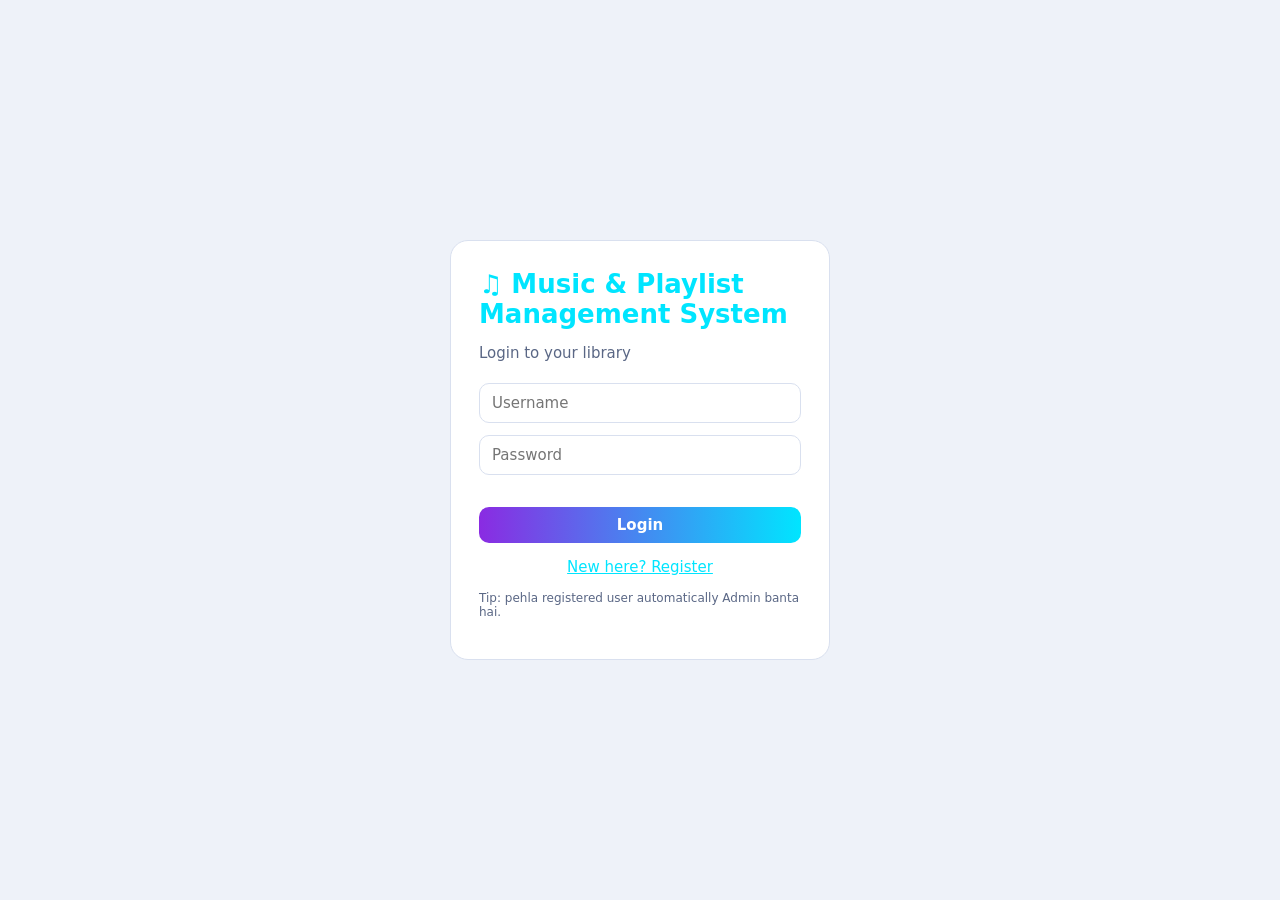
<file: music-playlist-system/index.html>
<!DOCTYPE html>
<html lang="en"><head><meta charset="utf-8"><title>Music & Playlist Management System</title>
<meta name="viewport" content="width=device-width, initial-scale=1, viewport-fit=cover">
<style>
:root{--bg:#080f1e;--card:#111a30;--tx:#e8eefc;--mu:#8b97b5;--c:#00e5ff;--p:#8a2be2;--bd:#1f2b4a;box-sizing:border-box;padding-top:env(safe-area-inset-top,0px);padding-bottom:env(safe-area-inset-bottom,0px)}
@media(prefers-color-scheme:light){:root:not([data-theme="dark"]){--bg:#eef2f9;--card:#fff;--tx:#0b1226;--mu:#5a6785;--bd:#d9e0ef}}
:root[data-theme="dark"]{--bg:#080f1e;--card:#111a30;--tx:#e8eefc;--mu:#8b97b5;--bd:#1f2b4a}
:root[data-theme="light"]{--bg:#eef2f9;--card:#fff;--tx:#0b1226;--mu:#5a6785;--bd:#d9e0ef}
*{box-sizing:border-box}[hidden]{display:none!important}html,body{height:100%;margin:0}
body{background:var(--bg);color:var(--tx);font:15px Roboto,system-ui,Arial,sans-serif;background-color:var(--bg)}
button{cursor:pointer;font:inherit;color:inherit}
.btn{background:linear-gradient(90deg,var(--p),var(--c));border:0;color:#fff;padding:9px 16px;border-radius:10px;font-weight:600}
.ghost{background:transparent;border:1px solid var(--bd);padding:7px 12px;border-radius:10px}
.ghost:hover{border-color:var(--c)}
input,select{background:var(--card);color:var(--tx);border:1px solid var(--bd);border-radius:10px;padding:10px 12px;font:inherit;width:100%}
h1,h2{margin:0 0 12px}h1{font-size:26px}h2{font-size:19px}
.mu{color:var(--mu)}.c{color:var(--c)}
#auth{display:flex;min-height:100%;align-items:center;justify-content:center;padding:20px}
.box{background:var(--card);border:1px solid var(--bd);border-radius:18px;padding:28px;width:100%;max-width:380px}
.box h1{color:var(--c)}.box input{margin:6px 0}
#app{display:grid;grid-template-columns:210px 1fr;grid-template-rows:1fr 82px;height:100%}
nav{grid-row:1/3;background:var(--card);border-right:1px solid var(--bd);padding:18px 12px;display:flex;flex-direction:column;gap:6px}
nav .logo{color:var(--c);font-weight:700;font-size:17px;margin-bottom:12px;padding:0 8px}
nav button{background:none;border:0;text-align:left;padding:10px 12px;border-radius:10px;color:var(--mu)}
nav button.on,nav button:hover{background:var(--bg);color:var(--c)}
main{overflow:auto;padding:20px}
.top{display:flex;gap:10px;margin-bottom:16px}
.row{display:grid;grid-template-columns:34px 1fr 90px 90px auto;gap:10px;align-items:center;padding:9px 10px;border-radius:10px;border:1px solid transparent}
.row:hover{background:var(--card);border-color:var(--bd)}.row.now{background:var(--card);border-color:var(--p)}
.row.drag{opacity:.4}.t{font-weight:500}
.tag{font-size:12px;color:var(--mu)}
.chips{display:flex;gap:8px;flex-wrap:wrap;margin-bottom:14px}
.chip{border:1px solid var(--bd);background:none;padding:5px 12px;border-radius:20px;font-size:13px;color:var(--mu)}
.chip.on{background:var(--p);border-color:var(--p);color:#fff}
.cards{display:grid;grid-template-columns:repeat(auto-fill,minmax(150px,1fr));gap:12px;margin-bottom:18px}
.stat{background:var(--card);border:1px solid var(--bd);border-radius:14px;padding:16px}.stat b{display:block;font-size:26px;color:var(--c)}
.pl{display:flex;gap:8px;align-items:center;justify-content:space-between;background:var(--card);border:1px solid var(--bd);border-radius:12px;padding:12px;margin-bottom:8px}
#bar{grid-column:2;display:flex;align-items:center;gap:14px;background:var(--card);border-top:1px solid var(--bd);padding:10px 18px}
#bar .info{min-width:150px;max-width:220px;overflow:hidden;white-space:nowrap;text-overflow:ellipsis}
#bar .mid{flex:1;display:flex;align-items:center;gap:8px}#bar input[type=range]{padding:0;border:0;background:none;accent-color:var(--c)}
#seek{flex:1}#vol{width:80px}.pb{width:42px;height:42px;border-radius:50%;border:0;background:var(--c);color:#041018;font-size:16px}
dialog{background:var(--card);color:var(--tx);border:1px solid var(--bd);border-radius:14px;max-width:320px;width:90%}
dialog::backdrop{background:#0008}
@media(max-width:720px){#app{grid-template-columns:1fr;grid-template-rows:auto 1fr auto}nav{grid-row:1;flex-direction:row;overflow-x:auto;padding:8px;border:0;border-bottom:1px solid var(--bd)}nav .logo{display:none}nav button{white-space:nowrap}#bar{grid-column:1;flex-wrap:wrap;gap:6px 10px}#bar .info{max-width:none;flex:1}#vol,.hm{display:none}.row{grid-template-columns:30px 1fr auto}.row .g,.row .m{display:none}}
</style></head><body>
<div id="auth"><div class="box"><h1>♫ Music &amp; Playlist<br>Management System</h1><p class="mu" id="am">Login to your library</p>
<input id="u" placeholder="Username" autocomplete="username"><input id="e" placeholder="Email" type="email" style="display:none"><input id="pw" type="password" placeholder="Password" autocomplete="current-password">
<p id="err" style="color:#ff6b6b;min-height:18px;margin:4px 0"></p>
<button class="btn" style="width:100%" id="go">Login</button>
<p class="mu" style="text-align:center"><a href="#" id="sw" class="c">New here? Register</a></p>
<p class="tag">Tip: pehla registered user automatically Admin banta hai.</p></div></div>

<div id="app" hidden>
<nav><div class="logo">♫ MusicMS</div>
<button data-v="lib" class="on">🎵 Library</button><button data-v="pls">📃 Playlists</button><button data-v="q">⏭ Queue</button><button data-v="adm" id="admb">🛠 Admin</button><button data-v="set">⚙ Profile</button>
<button id="lo" style="margin-top:auto">⎋ Logout</button></nav>
<main id="main"></main>
<div id="bar"><div class="info"><div class="t" id="nt">Nothing playing</div><div class="tag" id="na">—</div></div>
<div class="mid"><button class="ghost" id="pv">⏮</button><button class="pb" id="pp">▶</button><button class="ghost" id="nx">⏭</button>
<span class="tag" id="cu">0:00</span><input type="range" id="seek" min="0" max="100" value="0"><span class="tag" id="du">0:00</span></div>
<span class="hm">🔊</span><input type="range" class="hm" id="vol" min="0" max="1" step=".05" value=".8">
<button class="ghost hm" id="eq" title="Bass boost">EQ</button></div>
</div>
<dialog id="dlg"></dialog><audio id="au"></audio>

<script>
const $=s=>document.querySelector(s),LS=(k,v)=>{try{if(v===undefined)return JSON.parse(localStorage.getItem(k));localStorage.setItem(k,JSON.stringify(v))}catch(e){return null}};
const esc=s=>String(s).replace(/[&<>"']/g,c=>({'&':'&amp;','<':'&lt;','>':'&gt;','"':'&quot;',"'":'&#39;'}[c]));
const fmt=t=>isFinite(t)?Math.floor(t/60)+':'+String(Math.floor(t%60)).padStart(2,'0'):'0:00';
const DEMO=[["Neon Drive","Pixel Pilot","Synthwave","Energetic"],["Midnight Rain","Aria Lane","Lofi","Calm"],["Golden Hour","The Sunsets","Pop","Happy"],["Deep Focus","Nova","Ambient","Focus"],["Run The City","Kilo","Hip-Hop","Energetic"],["Slow Tides","Aria Lane","Lofi","Calm"],["Static Hearts","Pixel Pilot","Synthwave","Sad"],["Monsoon Dance","The Sunsets","Pop","Happy"]];
let songs=DEMO.map((d,i)=>({id:'d'+i,title:d[0],artist:d[1],genre:d[2],mood:d[3],seed:i+1}));
let user=null,pls=[],view='lib',filter='All',query='',queue=[],qi=-1,plView=null;
const au=$('#au');
function wav(seed){const sr=16000,n=sr*24,b=new DataView(new ArrayBuffer(44+n*2));const W=(o,s)=>[...s].forEach((c,i)=>b.setUint8(o+i,c.charCodeAt(0)));
W(0,'RIFF');b.setUint32(4,36+n*2,true);W(8,'WAVEfmt ');b.setUint32(16,16,true);b.setUint16(20,1,true);b.setUint16(22,1,true);b.setUint32(24,sr,true);b.setUint32(28,sr*2,true);b.setUint16(32,2,true);b.setUint16(34,16,true);W(36,'data');b.setUint32(40,n*2,true);
const sc=[0,2,4,7,9,12,14,16].map(x=>x+(seed%5)*2),st=Math.floor(sr*30/(90+seed*8));
for(let i=0;i<n;i++){const k=Math.floor(i/st),f=220*Math.pow(2,sc[(k*(3+seed%3)+(k>>2)*seed)%8]/12),t=(i%st)/st,e=Math.exp(-3*t),ph=2*Math.PI*f*i/sr;
b.setInt16(44+i*2,(Math.sin(ph)*.6+Math.sin(2*ph)*.2+Math.sin(ph/2)*.2)*e*9000,true)}
return URL.createObjectURL(new Blob([b],{type:'audio/wav'}))}
const src=s=>s.url||(s.url=wav(s.seed));
const byId=id=>songs.find(s=>s.id===id);
const hash=async p=>{try{const d=await crypto.subtle.digest('SHA-256',new TextEncoder().encode(p));return [...new Uint8Array(d)].map(x=>x.toString(16).padStart(2,'0')).join('')}catch(e){return btoa(p)}};
/* AUTH */
let reg=false;
$('#sw').onclick=e=>{e.preventDefault();reg=!reg;$('#e').style.display=reg?'':'none';$('#go').textContent=reg?'Register':'Login';$('#sw').textContent=reg?'Have an account? Login':'New here? Register';$('#am').textContent=reg?'Create your account':'Login to your library';$('#err').textContent=''};
$('#go').onclick=async()=>{const un=$('#u').value.trim(),pw=$('#pw').value,em=$('#e').value.trim(),us=LS('mp_users')||[];
if(!un||pw.length<4)return $('#err').textContent='Username aur password (min 4) daalo';
const h=await hash(pw);
if(reg){if(us.find(x=>x.username.toLowerCase()===un.toLowerCase()))return $('#err').textContent='Username already taken';
if(!/^\S+@\S+\.\S+$/.test(em))return $('#err').textContent='Valid email daalo';
us.push({id:Date.now(),username:un,email:em,password_hash:h,role:us.length?'user':'admin',created:new Date().toISOString()});LS('mp_users',us)}
const u=us.find(x=>x.username.toLowerCase()===un.toLowerCase()&&x.password_hash===h);if(!u)return $('#err').textContent='Wrong username/password';
LS('mp_session',u.id);login(u)};
function login(u){user=u;pls=LS('mp_pl_'+u.id)||[{id:1,name:'Favourites',ids:[]}];$('#auth').hidden=true;$('#app').hidden=false;$('#admb').style.display=u.role==='admin'?'':'none';go('lib')}
$('#lo').onclick=()=>{localStorage.removeItem('mp_session');au.pause();location.reload()};
const savePl=()=>LS('mp_pl_'+user.id,pls);
/* NAV */
document.querySelectorAll('nav [data-v]').forEach(b=>b.onclick=()=>go(b.dataset.v));
function go(v){view=v;plView=null;document.querySelectorAll('nav [data-v]').forEach(b=>b.classList.toggle('on',b.dataset.v===v));render()}
/* RENDER */
function songRow(s,list,i,extra=''){const now=queue[qi]===s.id;return `<div class="row ${now?'now':''}" ${extra}><button class="ghost" onclick="play('${s.id}',${JSON.stringify(list).replace(/"/g,'&quot;')})">${now&&!au.paused?'❚❚':'▶'}</button><div><div class="t">${esc(s.title)}</div><div class="tag">${esc(s.artist)}</div></div><span class="tag g">${esc(s.genre)}</span><span class="tag m">${esc(s.mood)}</span><span><button class="ghost" title="Add to playlist" onclick="addTo('${s.id}')">＋</button> <button class="ghost" title="Queue" onclick="enq('${s.id}')">⏭</button>${extra?` <button class="ghost" onclick="rmFrom('${s.id}')">✕</button>`:''}</span></div>`}
function render(){const m=$('#main');
if(view==='lib'){const gs=['All',...new Set(songs.map(s=>s.genre))];const q=query.toLowerCase();
const l=songs.filter(s=>(filter==='All'||s.genre===filter)&&(!q||[s.title,s.artist,s.genre,s.mood].join(' ').toLowerCase().includes(q)));
m.innerHTML=`<h1>Library</h1><div class="top"><input id="sq" placeholder="Search title, artist, genre, mood…" value="${esc(query)}"><button class="ghost" id="vs" title="Voice search">🎤</button><button class="btn" id="up">Upload</button><input type="file" id="fi" accept="audio/mpeg,audio/wav,audio/flac,.mp3,.wav,.flac" multiple hidden></div>
<div class="chips">${gs.map(g=>`<button class="chip ${g===filter?'on':''}" onclick="filter='${g}';render()">${esc(g)}</button>`).join('')}</div>
<p class="tag">${l.length} tracks · MP3 / WAV / FLAC upload supported (session ke liye; "Artist - Title.mp3" naam se metadata nikalta hai)</p>${l.map((s,i)=>songRow(s,l.map(x=>x.id),i)).join('')||'<p class="mu">No results</p>'}`;
const sq=$('#sq');sq.oninput=()=>{query=sq.value;const p=sq.selectionStart;render();const n=$('#sq');n.focus();n.setSelectionRange(p,p)};
$('#up').onclick=()=>$('#fi').click();$('#fi').onchange=e=>{[...e.target.files].forEach(f=>{if(!/\.(mp3|wav|flac)$/i.test(f.name))return;const n=f.name.replace(/\.\w+$/,''),p=n.split(' - ');songs.push({id:'u'+Date.now()+Math.random(),title:p[1]||n,artist:p[1]?p[0]:'Unknown',genre:'Uploaded',mood:'—',url:URL.createObjectURL(f)})});render()};
$('#vs').onclick=()=>{const R=window.SpeechRecognition||window.webkitSpeechRecognition;if(!R)return alert('Voice search is browser mein supported nahi');const r=new R();r.onresult=e=>{query=e.results[0][0].transcript;render()};r.start()}}
else if(view==='pls'){
if(plView){const p=pls.find(x=>x.id===plView);m.innerHTML=`<button class="ghost" onclick="plView=null;render()">← Back</button><h1 style="margin-top:12px">${esc(p.name)}</h1><p class="tag">Drag &amp; drop se reorder karo</p>`+(p.ids.map(id=>byId(id)).filter(Boolean).map((s,i)=>songRow(s,p.ids,i,`draggable="true" data-i="${i}"`)).join('')||'<p class="mu">Empty — Library se ＋ dabake songs add karo</p>');
let from=null;m.querySelectorAll('.row[draggable]').forEach(r=>{r.ondragstart=()=>{from=+r.dataset.i;r.classList.add('drag')};r.ondragover=e=>e.preventDefault();r.ondrop=()=>{const to=+r.dataset.i;if(from===null||from===to)return;const [x]=p.ids.splice(from,1);p.ids.splice(to,0,x);savePl();render()}})}
else{const moods=[...new Set(songs.map(s=>s.mood).filter(x=>x!=='—'))];
m.innerHTML=`<h1>Playlists</h1><div class="top"><input id="pn" placeholder="New playlist name"><button class="btn" id="pc">Create</button></div>
<div class="top"><select id="sm">${moods.map(x=>`<option>${x}</option>`).join('')}</select><button class="ghost" id="sg" style="white-space:nowrap">✨ Smart playlist</button></div>
${pls.map(p=>`<div class="pl"><div><b>${esc(p.name)}</b><div class="tag">${p.ids.length} songs</div></div><div><button class="ghost" onclick="plView=${p.id};render()">Open</button> <button class="ghost" onclick="playPl(${p.id})">▶</button> <button class="ghost" onclick="rnPl(${p.id})">✎</button> <button class="ghost" onclick="delPl(${p.id})">🗑</button></div></div>`).join('')}`;
$('#pc').onclick=()=>{const n=$('#pn').value.trim();if(n){pls.push({id:Date.now(),name:n,ids:[]});savePl();render()}};
$('#sg').onclick=()=>{const md=$('#sm').value;pls.push({id:Date.now(),name:'Smart: '+md,ids:songs.filter(s=>s.mood===md).map(s=>s.id)});savePl();render()}}}
else if(view==='q'){m.innerHTML=`<h1>Queue</h1>`+(queue.map(byId).filter(Boolean).map((s,i)=>`<div class="row ${i===qi?'now':''}"><span class="tag">${i+1}</span><div><div class="t">${esc(s.title)}</div><div class="tag">${esc(s.artist)}</div></div><span></span><span></span><button class="ghost" onclick="qi=${i};load()">▶</button></div>`).join('')||'<p class="mu">Queue khaali hai</p>')}
else if(view==='adm'){const us=LS('mp_users')||[];const tp=us.reduce((a,u)=>a+(LS('mp_pl_'+u.id)||[]).length,0);
m.innerHTML=`<h1>Admin Dashboard</h1><div class="cards"><div class="stat"><b>${us.length}</b>Users</div><div class="stat"><b>${songs.length}</b>Songs</div><div class="stat"><b>${tp}</b>Playlists</div><div class="stat"><b>${LS('mp_plays')||0}</b>Total plays</div></div><h2>User Management</h2>`+us.map(u=>`<div class="pl"><div><b>${esc(u.username)}</b> <span class="tag">${esc(u.email)} · ${u.role}</span></div>${u.role==='admin'?'':`<button class="ghost" onclick="delU(${u.id})">Remove</button>`}</div>`).join('')+`<h2 style="margin-top:18px">Content Moderation</h2>`+songs.filter(s=>s.id[0]==='u').map(s=>`<div class="pl"><span>${esc(s.title)}</span><button class="ghost" onclick="songs=songs.filter(x=>x.id!=='${s.id}');render()">Delete</button></div>`).join('')||''}
else{m.innerHTML=`<h1>Profile &amp; Preferences</h1><div class="stat" style="max-width:380px"><b style="font-size:20px">${esc(user.username)}</b><div class="tag">${esc(user.email)} · ${user.role}</div><p>Theme</p><select id="th"><option value="">System</option><option value="dark">Dark</option><option value="light">Light</option></select></div>`;
$('#th').value=LS('mp_theme')||'';$('#th').onchange=e=>{LS('mp_theme',e.target.value);applyTheme()}}}
function applyTheme(){const t=LS('mp_theme');t?document.documentElement.dataset.theme=t:delete document.documentElement.dataset.theme}
/* ACTIONS */
function addTo(id){const d=$('#dlg');d.innerHTML=`<h2>Add to playlist</h2>`+pls.map(p=>`<button class="ghost" style="width:100%;margin-bottom:6px" onclick="doAdd(${p.id},'${id}')">${esc(p.name)}</button>`).join('')+`<button class="ghost" style="width:100%" onclick="$('#dlg').close()">Cancel</button>`;d.showModal()}
function doAdd(pid,id){const p=pls.find(x=>x.id===pid);if(!p.ids.includes(id))p.ids.push(id);savePl();$('#dlg').close()}
function rmFrom(id){const p=pls.find(x=>x.id===plView);p.ids=p.ids.filter(x=>x!==id);savePl();render()}
function rnPl(id){const p=pls.find(x=>x.id===id),n=prompt('Rename playlist',p.name);if(n){p.name=n;savePl();render()}}
function delPl(id){if(confirm('Delete playlist?')){pls=pls.filter(p=>p.id!==id);savePl();render()}}
function delU(id){if(confirm('Remove user?')){LS('mp_users',(LS('mp_users')||[]).filter(u=>u.id!==id));localStorage.removeItem('mp_pl_'+id);render()}}
function playPl(id){const p=pls.find(x=>x.id===id);if(p.ids.length)play(p.ids[0],p.ids)}
function enq(id){if(!queue.length){play(id,[id]);return}queue.push(id);if(view==='q')render()}
/* PLAYER */
function play(id,list){queue=list.slice();qi=queue.indexOf(id);load()}
function load(){const s=byId(queue[qi]);if(!s)return;au.src=src(s);au.play();$('#nt').textContent=s.title;$('#na').textContent=s.artist;LS('mp_plays',(LS('mp_plays')||0)+1)}
$('#pp').onclick=()=>{if(!au.src)return;au.paused?au.play():au.pause()};
$('#nx').onclick=()=>{if(qi<queue.length-1){qi++;load()}};$('#pv').onclick=()=>{if(au.currentTime>3)au.currentTime=0;else if(qi>0){qi--;load()}};
au.onplay=au.onpause=()=>{$('#pp').textContent=au.paused?'▶':'❚❚';if(view==='lib')refreshNow()};
au.onended=()=>$('#nx').onclick();
au.ontimeupdate=()=>{$('#cu').textContent=fmt(au.currentTime);$('#du').textContent=fmt(au.duration);$('#seek').value=au.duration?au.currentTime/au.duration*100:0};
$('#seek').oninput=e=>{if(au.duration)au.currentTime=e.target.value/100*au.duration};
$('#vol').oninput=e=>au.volume=e.target.value;au.volume=.8;
function refreshNow(){const y=$('#main').scrollTop;render();$('#main').scrollTop=y}
let eqOn=false,ctx,bf;$('#eq').onclick=()=>{try{if(!ctx){ctx=new AudioContext();const s=ctx.createMediaElementSource(au);bf=ctx.createBiquadFilter();bf.type='lowshelf';bf.frequency.value=200;s.connect(bf);bf.connect(ctx.destination)}eqOn=!eqOn;bf.gain.value=eqOn?10:0;$('#eq').style.borderColor=eqOn?'var(--c)':''}catch(e){}};
document.addEventListener('keydown',e=>{if(e.code==='Space'&&!/INPUT|SELECT/.test(e.target.tagName)){e.preventDefault();$('#pp').click()}});
/* INIT */
applyTheme();const sid=LS('mp_session');if(sid){const u=(LS('mp_users')||[]).find(x=>x.id===sid);if(u)login(u)}
</script></body></html>
</file>
<file: music-playlist-system/frontend/css/style.css>
:root{--bg:#080f1e;--card:#111a30;--tx:#e8eefc;--mu:#8b97b5;--c:#00e5ff;--p:#8a2be2;--bd:#1f2b4a;box-sizing:border-box;padding-top:env(safe-area-inset-top,0px);padding-bottom:env(safe-area-inset-bottom,0px)}
@media(prefers-color-scheme:light){:root:not([data-theme="dark"]){--bg:#eef2f9;--card:#fff;--tx:#0b1226;--mu:#5a6785;--bd:#d9e0ef}}
:root[data-theme="dark"]{--bg:#080f1e;--card:#111a30;--tx:#e8eefc;--mu:#8b97b5;--bd:#1f2b4a}
:root[data-theme="light"]{--bg:#eef2f9;--card:#fff;--tx:#0b1226;--mu:#5a6785;--bd:#d9e0ef}
*{box-sizing:border-box}[hidden]{display:none!important}html,body{height:100%;margin:0}
body{background:var(--bg);color:var(--tx);font:15px Roboto,system-ui,Arial,sans-serif;background-color:var(--bg)}
button{cursor:pointer;font:inherit;color:inherit}
.btn{background:linear-gradient(90deg,var(--p),var(--c));border:0;color:#fff;padding:9px 16px;border-radius:10px;font-weight:600}
.ghost{background:transparent;border:1px solid var(--bd);padding:7px 12px;border-radius:10px}
.ghost:hover{border-color:var(--c)}
input,select{background:var(--card);color:var(--tx);border:1px solid var(--bd);border-radius:10px;padding:10px 12px;font:inherit;width:100%}
h1,h2{margin:0 0 12px}h1{font-size:26px}h2{font-size:19px}
.mu{color:var(--mu)}.c{color:var(--c)}
#auth{display:flex;min-height:100%;align-items:center;justify-content:center;padding:20px}
.box{background:var(--card);border:1px solid var(--bd);border-radius:18px;padding:28px;width:100%;max-width:380px}
.box h1{color:var(--c)}.box input{margin:6px 0}
#app{display:grid;grid-template-columns:210px 1fr;grid-template-rows:1fr 82px;height:100%}
nav{grid-row:1/3;background:var(--card);border-right:1px solid var(--bd);padding:18px 12px;display:flex;flex-direction:column;gap:6px}
nav .logo{color:var(--c);font-weight:700;font-size:17px;margin-bottom:12px;padding:0 8px}
nav button{background:none;border:0;text-align:left;padding:10px 12px;border-radius:10px;color:var(--mu)}
nav button.on,nav button:hover{background:var(--bg);color:var(--c)}
main{overflow:auto;padding:20px}
.top{display:flex;gap:10px;margin-bottom:16px}
.row{display:grid;grid-template-columns:34px 1fr 90px 90px auto;gap:10px;align-items:center;padding:9px 10px;border-radius:10px;border:1px solid transparent}
.row:hover{background:var(--card);border-color:var(--bd)}.row.now{background:var(--card);border-color:var(--p)}
.row.drag{opacity:.4}.t{font-weight:500}
.tag{font-size:12px;color:var(--mu)}
.chips{display:flex;gap:8px;flex-wrap:wrap;margin-bottom:14px}
.chip{border:1px solid var(--bd);background:none;padding:5px 12px;border-radius:20px;font-size:13px;color:var(--mu)}
.chip.on{background:var(--p);border-color:var(--p);color:#fff}
.cards{display:grid;grid-template-columns:repeat(auto-fill,minmax(150px,1fr));gap:12px;margin-bottom:18px}
.stat{background:var(--card);border:1px solid var(--bd);border-radius:14px;padding:16px}.stat b{display:block;font-size:26px;color:var(--c)}
.pl{display:flex;gap:8px;align-items:center;justify-content:space-between;background:var(--card);border:1px solid var(--bd);border-radius:12px;padding:12px;margin-bottom:8px}
#bar{grid-column:2;display:flex;align-items:center;gap:14px;background:var(--card);border-top:1px solid var(--bd);padding:10px 18px}
#bar .info{min-width:150px;max-width:220px;overflow:hidden;white-space:nowrap;text-overflow:ellipsis}
#bar .mid{flex:1;display:flex;align-items:center;gap:8px}#bar input[type=range]{padding:0;border:0;background:none;accent-color:var(--c)}
#seek{flex:1}#vol{width:80px}.pb{width:42px;height:42px;border-radius:50%;border:0;background:var(--c);color:#041018;font-size:16px}
dialog{background:var(--card);color:var(--tx);border:1px solid var(--bd);border-radius:14px;max-width:320px;width:90%}
dialog::backdrop{background:#0008}
@media(max-width:720px){#app{grid-template-columns:1fr;grid-template-rows:auto 1fr auto}nav{grid-row:1;flex-direction:row;overflow-x:auto;padding:8px;border:0;border-bottom:1px solid var(--bd)}nav .logo{display:none}nav button{white-space:nowrap}#bar{grid-column:1;flex-wrap:wrap;gap:6px 10px}#bar .info{max-width:none;flex:1}#vol,.hm{display:none}.row{grid-template-columns:30px 1fr auto}.row .g,.row .m{display:none}}
.acts{white-space:nowrap}
.top select{width:auto}
#toast{position:fixed;left:50%;bottom:96px;transform:translateX(-50%);background:#ff6b6b;color:#fff;padding:10px 18px;border-radius:10px;z-index:99;max-width:90%;box-shadow:0 6px 20px #0006}
#toast.ok{background:#1ec28b}
.sub{margin:18px 0 10px}
.badge{display:inline-block;font-size:11px;padding:2px 8px;border-radius:10px;background:var(--p);color:#fff;margin-left:6px}
.mini{display:grid;grid-template-columns:repeat(auto-fill,minmax(190px,1fr));gap:10px;margin-bottom:10px}
.mini .stat b{font-size:20px}
</file>
